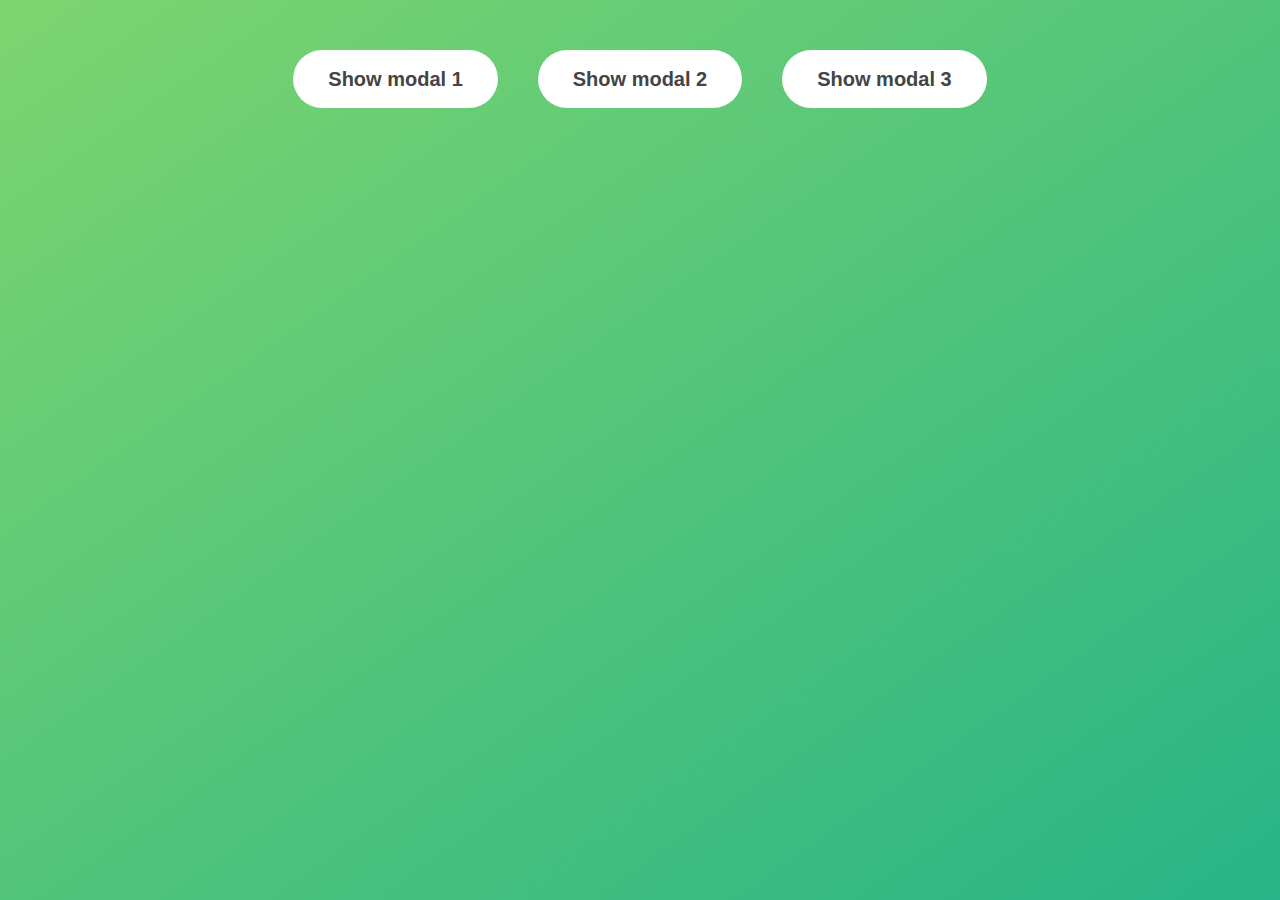
<file: 06-Modal/final/index.html>
<!DOCTYPE html>
<html lang="en">
  <head>
    <meta charset="UTF-8" />
    <meta name="viewport" content="width=device-width, initial-scale=1.0" />
    <meta http-equiv="X-UA-Compatible" content="ie=edge" />
    <link rel="stylesheet" href="style.css" />
    <title>Modal window</title>
  </head>
  <body>
    <button class="show-modal">Show modal 1</button>
    <button class="show-modal">Show modal 2</button>
    <button class="show-modal">Show modal 3</button>

    <div class="modal hidden">
      <button class="close-modal">&times;</button>
      <h1>I'm a modal window 😍</h1>
      <p>
        Lorem ipsum dolor sit amet, consectetur adipisicing elit, sed do eiusmod
        tempor incididunt ut labore et dolore magna aliqua. Ut enim ad minim
        veniam, quis nostrud exercitation ullamco laboris nisi ut aliquip ex ea
        commodo consequat. Duis aute irure dolor in reprehenderit in voluptate
        velit esse cillum dolore eu fugiat nulla pariatur. Excepteur sint
        occaecat cupidatat non proident, sunt in culpa qui officia deserunt
        mollit anim id est laborum.
      </p>
    </div>
    <div class="overlay hidden"></div>

    <script src="script.js"></script>
  </body>
</html>
</file>
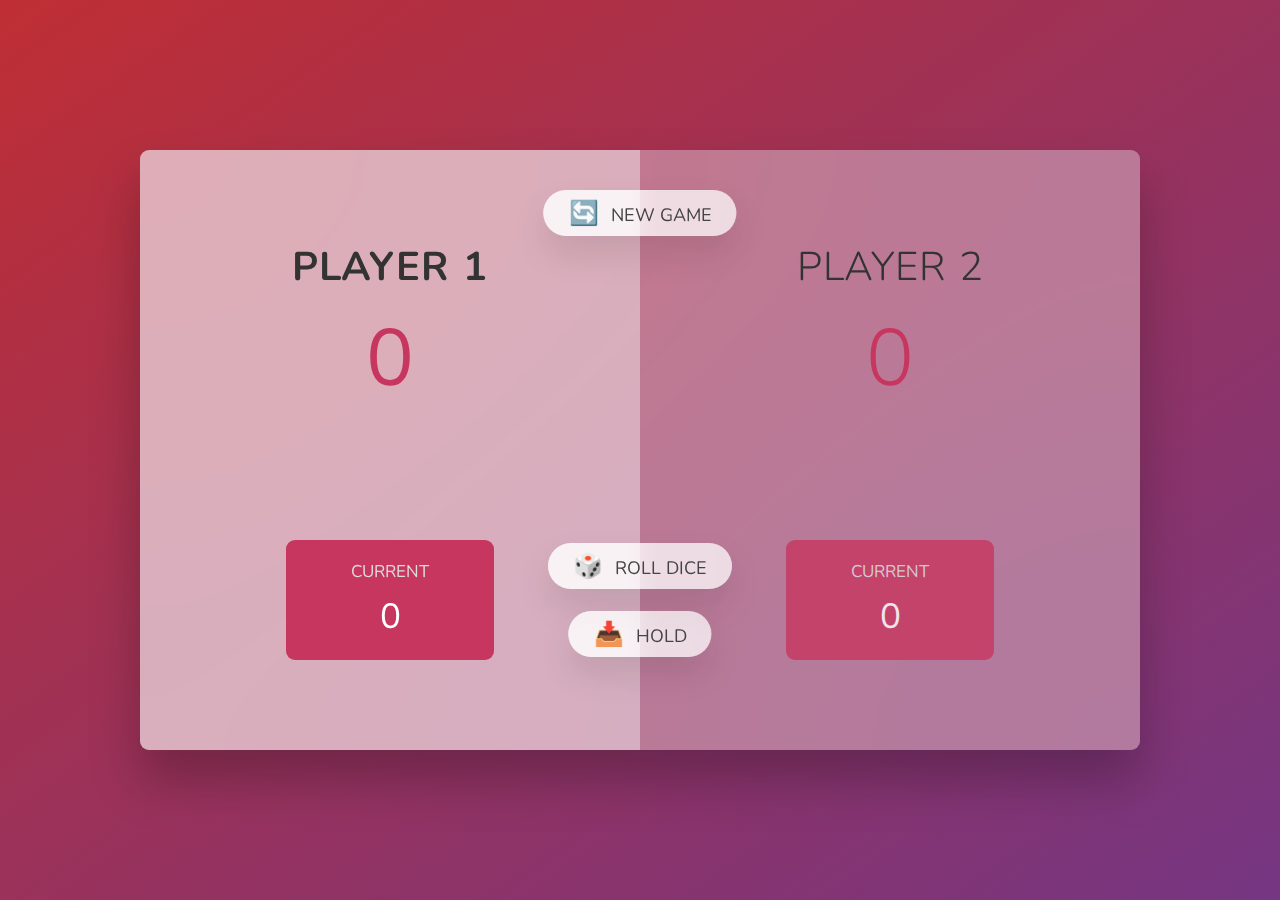
<file: 07-Pig-Game/final/index.html>
<!DOCTYPE html>
<html lang="en">
  <head>
    <meta charset="UTF-8" />
    <meta name="viewport" content="width=device-width, initial-scale=1.0" />
    <meta http-equiv="X-UA-Compatible" content="ie=edge" />
    <link rel="stylesheet" href="style.css" />
    <title>Pig Game</title>
  </head>
  <body>
    <main>
      <section class="player player--0 player--active">
        <h2 class="name" id="name--0">Player 1</h2>
        <p class="score" id="score--0">43</p>
        <div class="current">
          <p class="current-label">Current</p>
          <p class="current-score" id="current--0">0</p>
        </div>
      </section>
      <section class="player player--1">
        <h2 class="name" id="name--1">Player 2</h2>
        <p class="score" id="score--1">24</p>
        <div class="current">
          <p class="current-label">Current</p>
          <p class="current-score" id="current--1">0</p>
        </div>
      </section>

      <img src="dice-5.png" alt="Playing dice" class="dice" />
      <button class="btn btn--new">🔄 New game</button>
      <button class="btn btn--roll">🎲 Roll dice</button>
      <button class="btn btn--hold">📥 Hold</button>
    </main>
    <script src="script.js"></script>
  </body>
</html>
</file>
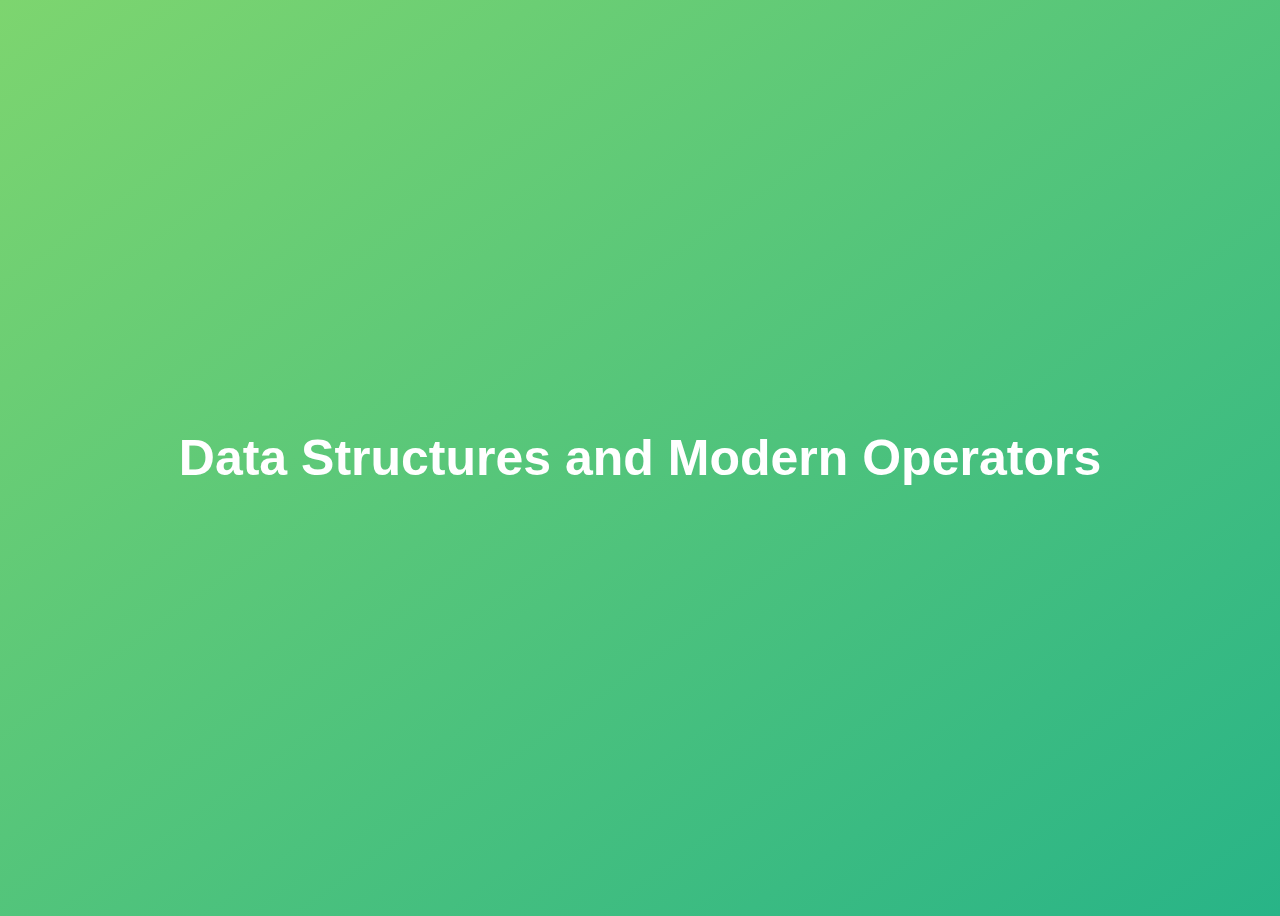
<file: 09-Data-Structures-Operators/starter/index.html>
<!DOCTYPE html>
<html lang="en">
  <head>
    <meta charset="UTF-8" />
    <meta name="viewport" content="width=device-width, initial-scale=1.0" />
    <meta http-equiv="X-UA-Compatible" content="ie=edge" />
    <title>Data Structures and Modern Operators</title>
    <style>
      body {
        height: 100vh;
        display: flex;
        align-items: center;
        background: linear-gradient(to top left, #28b487, #7dd56f);
      }
      h1 {
        font-family: sans-serif;
        font-size: 50px;
        line-height: 1.3;
        width: 100%;
        padding: 30px;
        text-align: center;
        color: white;
      }
      button {
        width: 50px;
        height: 20px;
        margin: 10px;
      }
      textarea {
        width: 300px;
        height: 100px;
      }
    </style>
  </head>
  <body>
    <h1>Data Structures and Modern Operators</h1>
    <script src="script.js"></script>
  </body>
</html>
</file>
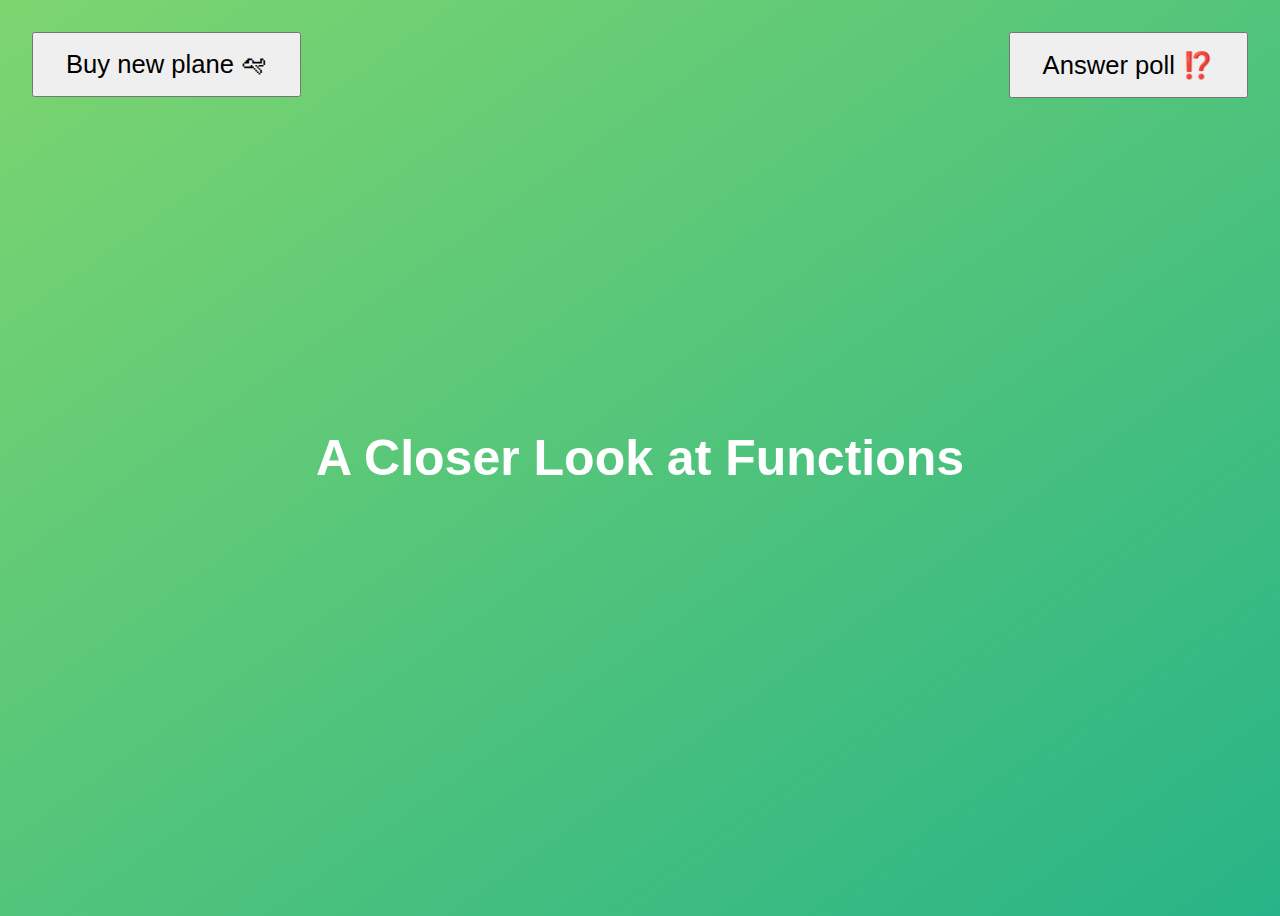
<file: 10-Functions/final/index.html>
<!DOCTYPE html>
<html lang="en">
  <head>
    <meta charset="UTF-8" />
    <meta name="viewport" content="width=device-width, initial-scale=1.0" />
    <meta http-equiv="X-UA-Compatible" content="ie=edge" />
    <title>A Closer Look at Functions</title>
    <style>
      body {
        height: 100vh;
        display: flex;
        align-items: center;
        background: linear-gradient(to top left, #28b487, #7dd56f);
      }
      h1 {
        font-family: sans-serif;
        font-size: 50px;
        line-height: 1.3;
        width: 100%;
        padding: 30px;
        text-align: center;
        color: white;
      }
      .buy,
      .poll {
        font-size: 1.6rem;
        padding: 1rem 2rem;
        position: absolute;
        top: 2rem;
      }
      .buy {
        left: 2rem;
      }
      .poll {
        right: 2rem;
      }
    </style>
  </head>
  <body>
    <h1>A Closer Look at Functions</h1>
    <button class="buy">Buy new plane 🛩</button>
    <button class="poll">Answer poll ⁉️</button>
    <script src="script.js"></script>
  </body>
</html>
</file>
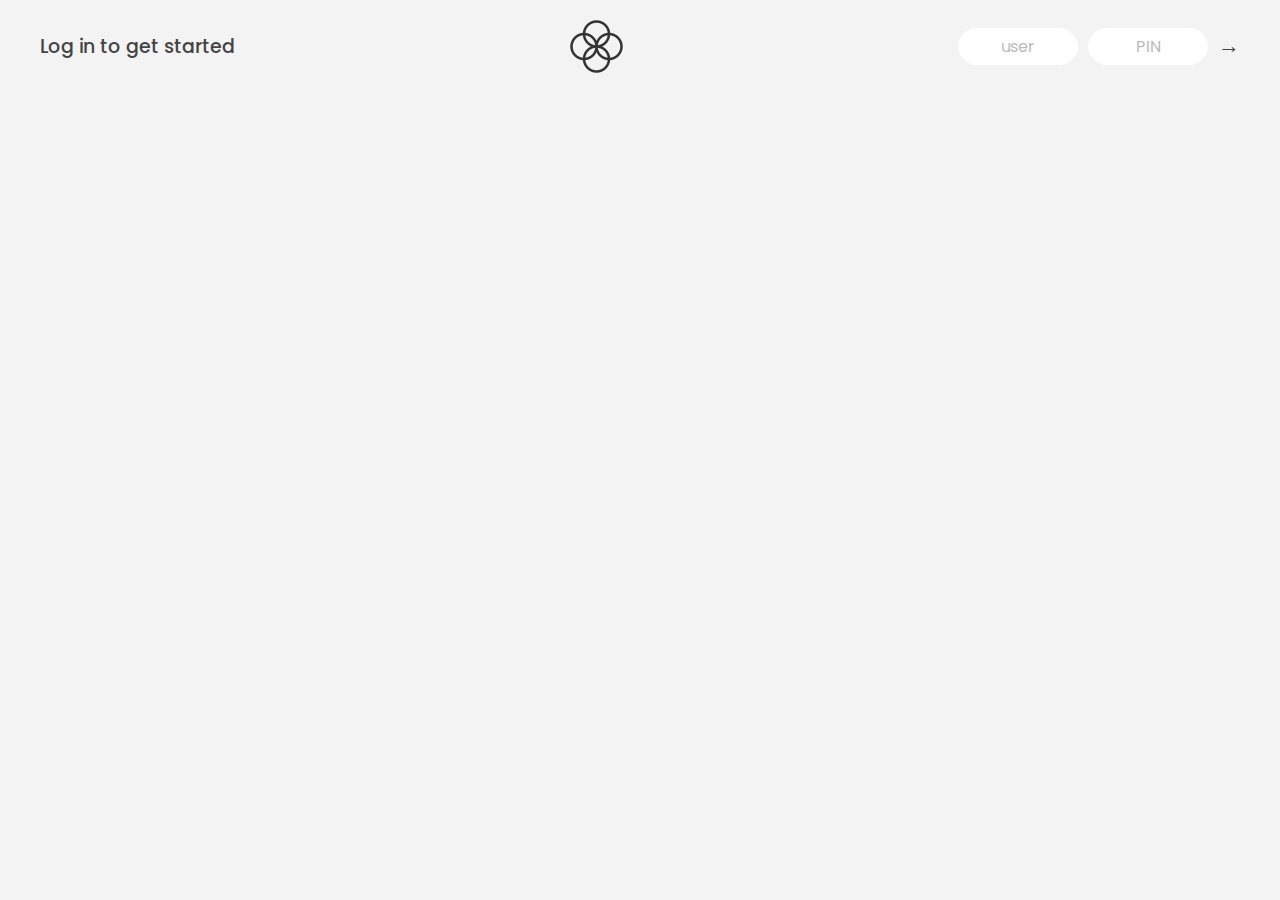
<file: 11-Arrays-Bankist/final/index.html>
<!DOCTYPE html>
<html lang="en">
  <head>
    <meta charset="UTF-8" />
    <meta name="viewport" content="width=device-width, initial-scale=1.0" />
    <meta http-equiv="X-UA-Compatible" content="ie=edge" />
    <link rel="shortcut icon" type="image/png" href="/icon.png" />

    <link
      href="https://fonts.googleapis.com/css?family=Poppins:400,500,600&display=swap"
      rel="stylesheet"
    />

    <link rel="stylesheet" href="style.css" />
    <title>Bankist</title>
  </head>
  <body>
    <!-- TOP NAVIGATION -->
    <nav>
      <p class="welcome">Log in to get started</p>
      <img src="logo.png" alt="Logo" class="logo" />
      <form class="login">
        <input
          type="text"
          placeholder="user"
          class="login__input login__input--user"
        />
        <!-- In practice, use type="password" -->
        <input
          type="text"
          placeholder="PIN"
          maxlength="4"
          class="login__input login__input--pin"
        />
        <button class="login__btn">&rarr;</button>
      </form>
    </nav>

    <main class="app">
      <!-- BALANCE -->
      <div class="balance">
        <div>
          <p class="balance__label">Current balance</p>
          <p class="balance__date">
            As of <span class="date">05/03/2037</span>
          </p>
        </div>
        <p class="balance__value">0000€</p>
      </div>

      <!-- MOVEMENTS -->
      <div class="movements">
        <div class="movements__row">
          <div class="movements__type movements__type--deposit">2 deposit</div>
          <div class="movements__date">3 days ago</div>
          <div class="movements__value">4 000€</div>
        </div>
        <div class="movements__row">
          <div class="movements__type movements__type--withdrawal">
            1 withdrawal
          </div>
          <div class="movements__date">24/01/2037</div>
          <div class="movements__value">-378€</div>
        </div>
      </div>

      <!-- SUMMARY -->
      <div class="summary">
        <p class="summary__label">In</p>
        <p class="summary__value summary__value--in">0000€</p>
        <p class="summary__label">Out</p>
        <p class="summary__value summary__value--out">0000€</p>
        <p class="summary__label">Interest</p>
        <p class="summary__value summary__value--interest">0000€</p>
        <button class="btn--sort">&downarrow; SORT</button>
      </div>

      <!-- OPERATION: TRANSFERS -->
      <div class="operation operation--transfer">
        <h2>Transfer money</h2>
        <form class="form form--transfer">
          <input type="text" class="form__input form__input--to" />
          <input type="number" class="form__input form__input--amount" />
          <button class="form__btn form__btn--transfer">&rarr;</button>
          <label class="form__label">Transfer to</label>
          <label class="form__label">Amount</label>
        </form>
      </div>

      <!-- OPERATION: LOAN -->
      <div class="operation operation--loan">
        <h2>Request loan</h2>
        <form class="form form--loan">
          <input type="number" class="form__input form__input--loan-amount" />
          <button class="form__btn form__btn--loan">&rarr;</button>
          <label class="form__label form__label--loan">Amount</label>
        </form>
      </div>

      <!-- OPERATION: CLOSE -->
      <div class="operation operation--close">
        <h2>Close account</h2>
        <form class="form form--close">
          <input type="text" class="form__input form__input--user" />
          <input
            type="password"
            maxlength="6"
            class="form__input form__input--pin"
          />
          <button class="form__btn form__btn--close">&rarr;</button>
          <label class="form__label">Confirm user</label>
          <label class="form__label">Confirm PIN</label>
        </form>
      </div>

      <!-- LOGOUT TIMER -->
      <p class="logout-timer">
        You will be logged out in <span class="timer">05:00</span>
      </p>
    </main>

    <!-- <footer>
      &copy; by Jonas Schmedtmann. Don't claim as your own :)
    </footer> -->

    <script src="script.js"></script>
  </body>
</html>
</file>
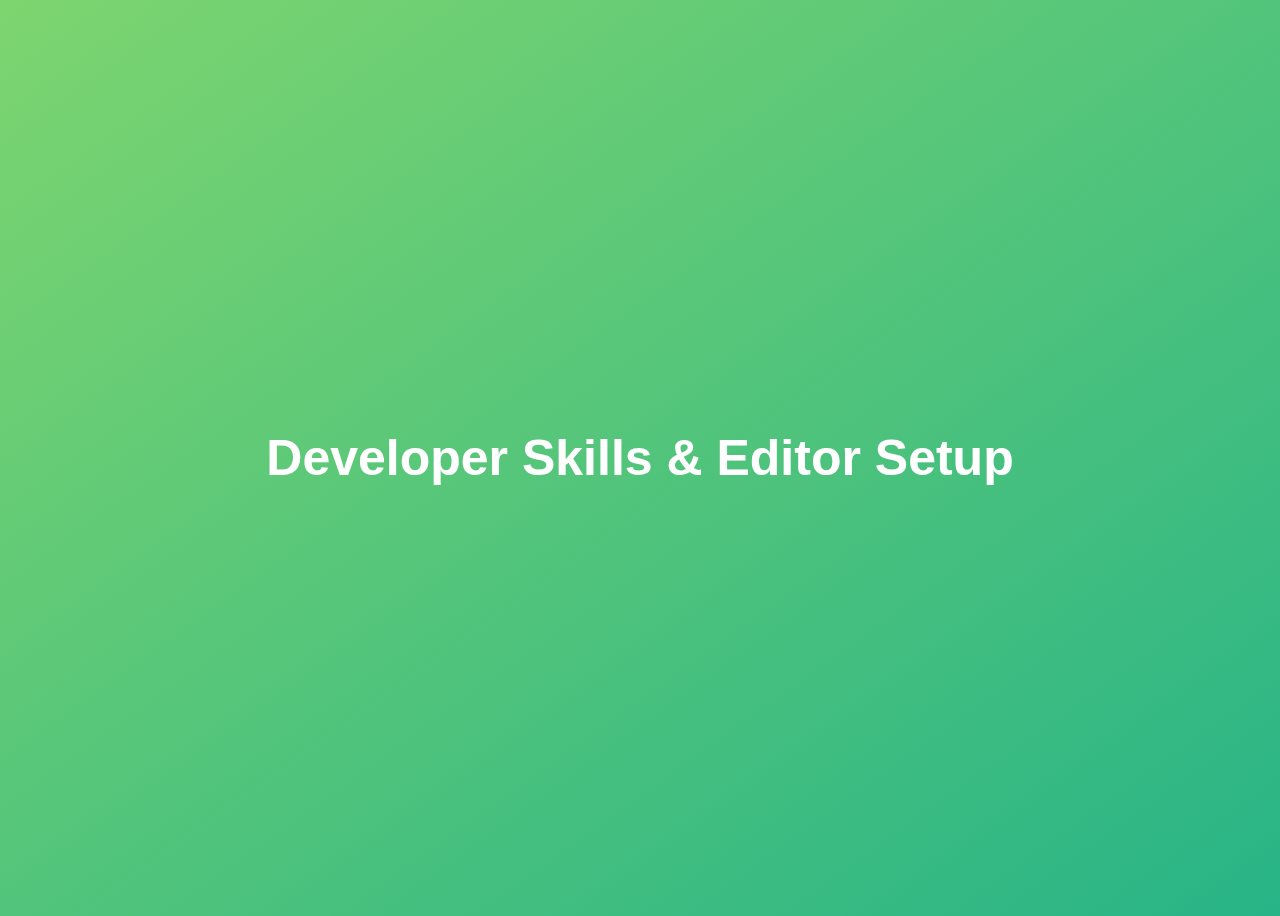
<file: Developer Skills/starter/index.html>
<!DOCTYPE html>
<html lang="en">
  <head>
    <meta charset="UTF-8" />
    <meta name="viewport" content="width=device-width, initial-scale=1.0" />
    <meta http-equiv="X-UA-Compatible" content="ie=edge" />
    <title>Developer Skills & Editor Setup</title>
    <style>
      body {
        height: 100vh;
        display: flex;
        align-items: center;
        background: linear-gradient(to top left, #28b487, #7dd56f);
      }
      h1 {
        font-family: sans-serif;
        font-size: 50px;
        line-height: 1.3;
        width: 100%;
        padding: 30px;
        text-align: center;
        color: white;
      }
    </style>
  </head>
  <body>
    <h1>Developer Skills & Editor Setup</h1>
    <script src="script.js"></script>
  </body>
</html>
</file>
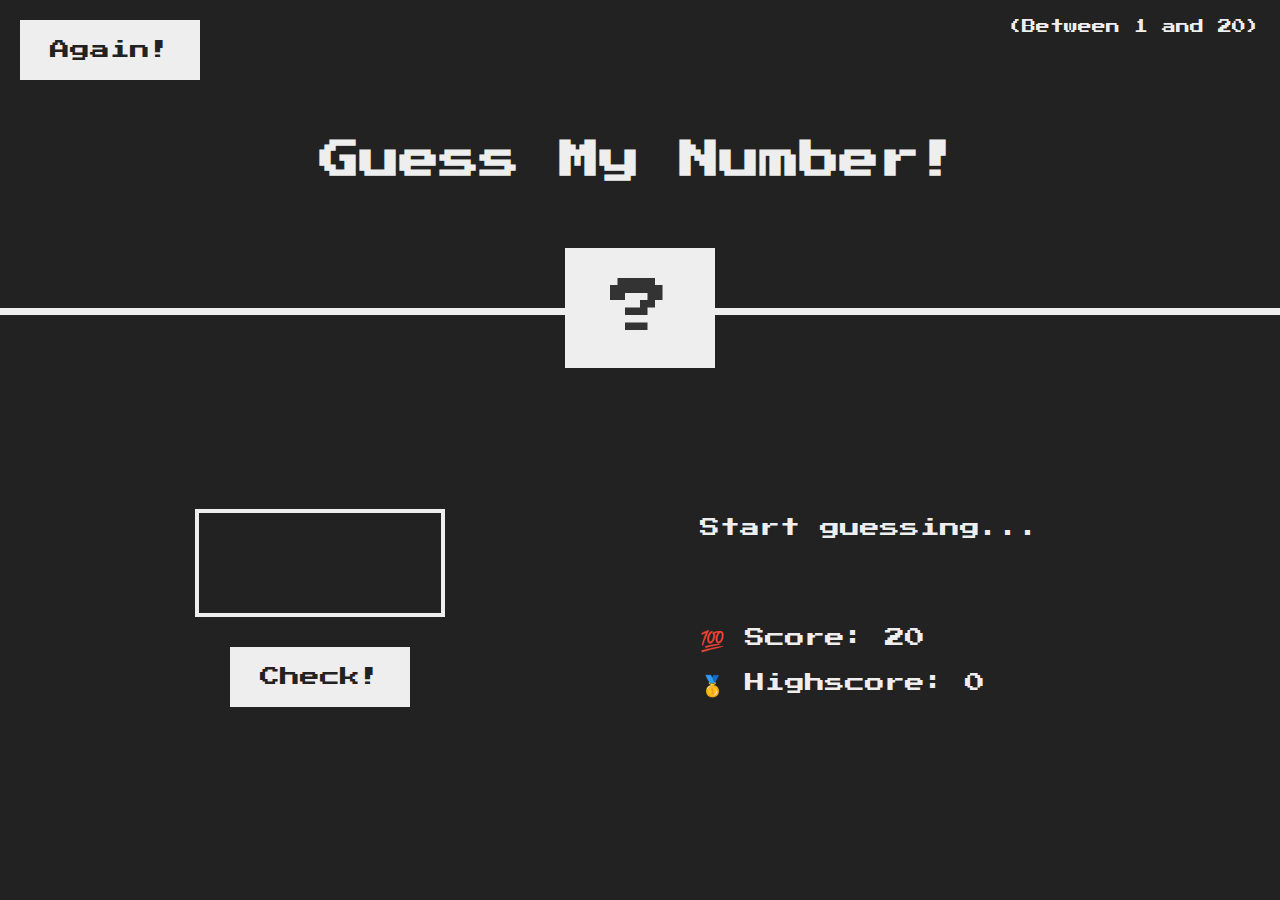
<file: DOM manipulation/05-Guess-My-Number/final/index.html>
<!DOCTYPE html>
<html lang="en">
  <head>
    <meta charset="UTF-8" />
    <meta name="viewport" content="width=device-width, initial-scale=1.0" />
    <meta http-equiv="X-UA-Compatible" content="ie=edge" />
    <link rel="stylesheet" href="style.css" />
    <title>Guess My Number!</title>
  </head>
  <body>
    <header>
      <h1>Guess My Number!</h1>
      <p class="between">(Between 1 and 20)</p>
      <button class="btn again">Again!</button>
      <div class="number">?</div>
    </header>
    <main>
      <section class="left">
        <input type="number" class="guess" />
        <button class="btn check">Check!</button>
      </section>
      <section class="right">
        <p class="message">Start guessing...</p>
        <p class="label-score">💯 Score: <span class="score">20</span></p>
        <p class="label-highscore">
          🥇 Highscore: <span class="highscore">0</span>
        </p>
      </section>
    </main>
    <script src="script.js"></script>
  </body>
</html>
</file>
<file: 06-Modal/final/style.css>
* {
  margin: 0;
  padding: 0;
  box-sizing: inherit;
}

html {
  font-size: 62.5%;
  box-sizing: border-box;
}

body {
  font-family: sans-serif;
  color: #333;
  line-height: 1.5;
  height: 100vh;
  position: relative;
  display: flex;
  align-items: flex-start;
  justify-content: center;
  background: linear-gradient(to top left, #28b487, #7dd56f);
}

.show-modal {
  font-size: 2rem;
  font-weight: 600;
  padding: 1.75rem 3.5rem;
  margin: 5rem 2rem;
  border: none;
  background-color: #fff;
  color: #444;
  border-radius: 10rem;
  cursor: pointer;
}

.close-modal {
  position: absolute;
  top: 1.2rem;
  right: 2rem;
  font-size: 5rem;
  color: #333;
  cursor: pointer;
  border: none;
  background: none;
}

h1 {
  font-size: 2.5rem;
  margin-bottom: 2rem;
}

p {
  font-size: 1.8rem;
}

/* -------------------------- */
/* CLASSES TO MAKE MODAL WORK */
.hidden {
  display: none;
}

.modal {
  position: absolute;
  top: 50%;
  left: 50%;
  transform: translate(-50%, -50%);
  width: 70%;

  background-color: white;
  padding: 6rem;
  border-radius: 5px;
  box-shadow: 0 3rem 5rem rgba(0, 0, 0, 0.3);
  z-index: 10;
}

.overlay {
  position: absolute;
  top: 0;
  left: 0;
  width: 100%;
  height: 100%;
  background-color: rgba(0, 0, 0, 0.6);
  backdrop-filter: blur(3px);
  z-index: 5;
}
</file>
<file: 07-Pig-Game/final/style.css>
@import url('https://fonts.googleapis.com/css2?family=Nunito&display=swap');

* {
  margin: 0;
  padding: 0;
  box-sizing: inherit;
}

html {
  font-size: 62.5%;
  box-sizing: border-box;
}

body {
  font-family: 'Nunito', sans-serif;
  font-weight: 400;
  height: 100vh;
  color: #333;
  background-image: linear-gradient(to top left, #753682 0%, #bf2e34 100%);
  display: flex;
  align-items: center;
  justify-content: center;
}

/* LAYOUT */
main {
  position: relative;
  width: 100rem;
  height: 60rem;
  background-color: rgba(255, 255, 255, 0.35);
  backdrop-filter: blur(200px);
  filter: blur();
  box-shadow: 0 3rem 5rem rgba(0, 0, 0, 0.25);
  border-radius: 9px;
  overflow: hidden;
  display: flex;
}

.player {
  flex: 50%;
  padding: 9rem;
  display: flex;
  flex-direction: column;
  align-items: center;
  transition: all 0.75s;
}

/* ELEMENTS */
.name {
  position: relative;
  font-size: 4rem;
  text-transform: uppercase;
  letter-spacing: 1px;
  word-spacing: 2px;
  font-weight: 300;
  margin-bottom: 1rem;
}

.score {
  font-size: 8rem;
  font-weight: 300;
  color: #c7365f;
  margin-bottom: auto;
}

.player--active {
  background-color: rgba(255, 255, 255, 0.4);
}
.player--active .name {
  font-weight: 700;
}
.player--active .score {
  font-weight: 400;
}

.player--active .current {
  opacity: 1;
}

.current {
  background-color: #c7365f;
  opacity: 0.8;
  border-radius: 9px;
  color: #fff;
  width: 65%;
  padding: 2rem;
  text-align: center;
  transition: all 0.75s;
}

.current-label {
  text-transform: uppercase;
  margin-bottom: 1rem;
  font-size: 1.7rem;
  color: #ddd;
}

.current-score {
  font-size: 3.5rem;
}

/* ABSOLUTE POSITIONED ELEMENTS */
.btn {
  position: absolute;
  left: 50%;
  transform: translateX(-50%);
  color: #444;
  background: none;
  border: none;
  font-family: inherit;
  font-size: 1.8rem;
  text-transform: uppercase;
  cursor: pointer;
  font-weight: 400;
  transition: all 0.2s;

  background-color: white;
  background-color: rgba(255, 255, 255, 0.6);
  backdrop-filter: blur(10px);

  padding: 0.7rem 2.5rem;
  border-radius: 50rem;
  box-shadow: 0 1.75rem 3.5rem rgba(0, 0, 0, 0.1);
}

.btn::first-letter {
  font-size: 2.4rem;
  display: inline-block;
  margin-right: 0.7rem;
}

.btn--new {
  top: 4rem;
}
.btn--roll {
  top: 39.3rem;
}
.btn--hold {
  top: 46.1rem;
}

.btn:active {
  transform: translate(-50%, 3px);
  box-shadow: 0 1rem 2rem rgba(0, 0, 0, 0.15);
}

.btn:focus {
  outline: none;
}

.dice {
  position: absolute;
  left: 50%;
  top: 16.5rem;
  transform: translateX(-50%);
  height: 10rem;
  box-shadow: 0 2rem 5rem rgba(0, 0, 0, 0.2);
}

.player--winner {
  background-color: #2f2f2f;
}

.player--winner .name {
  font-weight: 700;
  color: #c7365f;
}

.hidden {
  display: none;
}
</file>
<file: 11-Arrays-Bankist/final/style.css>
/*
 * Use this CSS to learn some intersting techniques,
 * in case you're wondering how I built the UI.
 * Have fun! 😁
 */

* {
  margin: 0;
  padding: 0;
  box-sizing: inherit;
}

html {
  font-size: 62.5%;
  box-sizing: border-box;
}

body {
  font-family: 'Poppins', sans-serif;
  color: #444;
  background-color: #f3f3f3;
  height: 100vh;
  padding: 2rem;
}

nav {
  display: flex;
  justify-content: space-between;
  align-items: center;
  padding: 0 2rem;
}

.welcome {
  font-size: 1.9rem;
  font-weight: 500;
}

.logo {
  height: 5.25rem;
}

.login {
  display: flex;
}

.login__input {
  border: none;
  padding: 0.5rem 2rem;
  font-size: 1.6rem;
  font-family: inherit;
  text-align: center;
  width: 12rem;
  border-radius: 10rem;
  margin-right: 1rem;
  color: inherit;
  border: 1px solid #fff;
  transition: all 0.3s;
}

.login__input:focus {
  outline: none;
  border: 1px solid #ccc;
}

.login__input::placeholder {
  color: #bbb;
}

.login__btn {
  border: none;
  background: none;
  font-size: 2.2rem;
  color: inherit;
  cursor: pointer;
  transition: all 0.3s;
}

.login__btn:hover,
.login__btn:focus,
.btn--sort:hover,
.btn--sort:focus {
  outline: none;
  color: #777;
}

/* MAIN */
.app {
  position: relative;
  max-width: 100rem;
  margin: 4rem auto;
  display: grid;
  grid-template-columns: 4fr 3fr;
  grid-template-rows: auto repeat(3, 15rem) auto;
  gap: 2rem;

  /* NOTE This creates the fade in/out anumation */
  opacity: 0;
  transition: all 1s;
}

.balance {
  grid-column: 1 / span 2;
  display: flex;
  align-items: flex-end;
  justify-content: space-between;
  margin-bottom: 2rem;
}

.balance__label {
  font-size: 2.2rem;
  font-weight: 500;
  margin-bottom: -0.2rem;
}

.balance__date {
  font-size: 1.4rem;
  color: #888;
}

.balance__value {
  font-size: 4.5rem;
  font-weight: 400;
}

/* MOVEMENTS */
.movements {
  grid-row: 2 / span 3;
  background-color: #fff;
  border-radius: 1rem;
  overflow: scroll;
}

.movements__row {
  padding: 2.25rem 4rem;
  display: flex;
  align-items: center;
  border-bottom: 1px solid #eee;
}

.movements__type {
  font-size: 1.1rem;
  text-transform: uppercase;
  font-weight: 500;
  color: #fff;
  padding: 0.1rem 1rem;
  border-radius: 10rem;
  margin-right: 2rem;
}

.movements__date {
  font-size: 1.1rem;
  text-transform: uppercase;
  font-weight: 500;
  color: #666;
}

.movements__type--deposit {
  background-image: linear-gradient(to top left, #39b385, #9be15d);
}

.movements__type--withdrawal {
  background-image: linear-gradient(to top left, #e52a5a, #ff585f);
}

.movements__value {
  font-size: 1.7rem;
  margin-left: auto;
}

/* SUMMARY */
.summary {
  grid-row: 5 / 6;
  display: flex;
  align-items: baseline;
  padding: 0 0.3rem;
  margin-top: 1rem;
}

.summary__label {
  font-size: 1.2rem;
  font-weight: 500;
  text-transform: uppercase;
  margin-right: 0.8rem;
}

.summary__value {
  font-size: 2.2rem;
  margin-right: 2.5rem;
}

.summary__value--in,
.summary__value--interest {
  color: #66c873;
}

.summary__value--out {
  color: #f5465d;
}

.btn--sort {
  margin-left: auto;
  border: none;
  background: none;
  font-size: 1.3rem;
  font-weight: 500;
  cursor: pointer;
}

/* OPERATIONS */
.operation {
  border-radius: 1rem;
  padding: 3rem 4rem;
  color: #333;
}

.operation--transfer {
  background-image: linear-gradient(to top left, #ffb003, #ffcb03);
}

.operation--loan {
  background-image: linear-gradient(to top left, #39b385, #9be15d);
}

.operation--close {
  background-image: linear-gradient(to top left, #e52a5a, #ff585f);
}

h2 {
  margin-bottom: 1.5rem;
  font-size: 1.7rem;
  font-weight: 600;
  color: #333;
}

.form {
  display: grid;
  grid-template-columns: 2.5fr 2.5fr 1fr;
  grid-template-rows: auto auto;
  gap: 0.4rem 1rem;
}

/* Exceptions for interst */
.form.form--loan {
  grid-template-columns: 2.5fr 1fr 2.5fr;
}
.form__label--loan {
  grid-row: 2;
}
/* End exceptions */

.form__input {
  width: 100%;
  border: none;
  background-color: rgba(255, 255, 255, 0.4);
  font-family: inherit;
  font-size: 1.5rem;
  text-align: center;
  color: #333;
  padding: 0.3rem 1rem;
  border-radius: 0.7rem;
  transition: all 0.3s;
}

.form__input:focus {
  outline: none;
  background-color: rgba(255, 255, 255, 0.6);
}

.form__label {
  font-size: 1.3rem;
  text-align: center;
}

.form__btn {
  border: none;
  border-radius: 0.7rem;
  font-size: 1.8rem;
  background-color: #fff;
  cursor: pointer;
  transition: all 0.3s;
}

.form__btn:focus {
  outline: none;
  background-color: rgba(255, 255, 255, 0.8);
}

.logout-timer {
  padding: 0 0.3rem;
  margin-top: 1.9rem;
  text-align: right;
  font-size: 1.25rem;
}

.timer {
  font-weight: 600;
}
</file>
<file: DOM manipulation/05-Guess-My-Number/final/style.css>
@import url('https://fonts.googleapis.com/css?family=Press+Start+2P&display=swap');

* {
  margin: 0;
  padding: 0;
  box-sizing: inherit;
}

html {
  font-size: 62.5%;
  box-sizing: border-box;
}

body {
  font-family: 'Press Start 2P', sans-serif;
  color: #eee;
  background-color: #222;
  /* background-color: #60b347; */
}

/* LAYOUT */
header {
  position: relative;
  height: 35vh;
  border-bottom: 7px solid #eee;
}

main {
  height: 65vh;
  color: #eee;
  display: flex;
  align-items: center;
  justify-content: space-around;
}

.left {
  width: 52rem;
  display: flex;
  flex-direction: column;
  align-items: center;
}

.right {
  width: 52rem;
  font-size: 2rem;
}

/* ELEMENTS STYLE */
h1 {
  font-size: 4rem;
  text-align: center;
  position: absolute;
  width: 100%;
  top: 52%;
  left: 50%;
  transform: translate(-50%, -50%);
}

.number {
  background: #eee;
  color: #333;
  font-size: 6rem;
  width: 15rem;
  padding: 3rem 0rem;
  text-align: center;
  position: absolute;
  bottom: 0;
  left: 50%;
  transform: translate(-50%, 50%);
}

.between {
  font-size: 1.4rem;
  position: absolute;
  top: 2rem;
  right: 2rem;
}

.again {
  position: absolute;
  top: 2rem;
  left: 2rem;
}

.guess {
  background: none;
  border: 4px solid #eee;
  font-family: inherit;
  color: inherit;
  font-size: 5rem;
  padding: 2.5rem;
  width: 25rem;
  text-align: center;
  display: block;
  margin-bottom: 3rem;
}

.btn {
  border: none;
  background-color: #eee;
  color: #222;
  font-size: 2rem;
  font-family: inherit;
  padding: 2rem 3rem;
  cursor: pointer;
}

.btn:hover {
  background-color: #ccc;
}

.message {
  margin-bottom: 8rem;
  height: 3rem;
}

.label-score {
  margin-bottom: 2rem;
}
</file>
